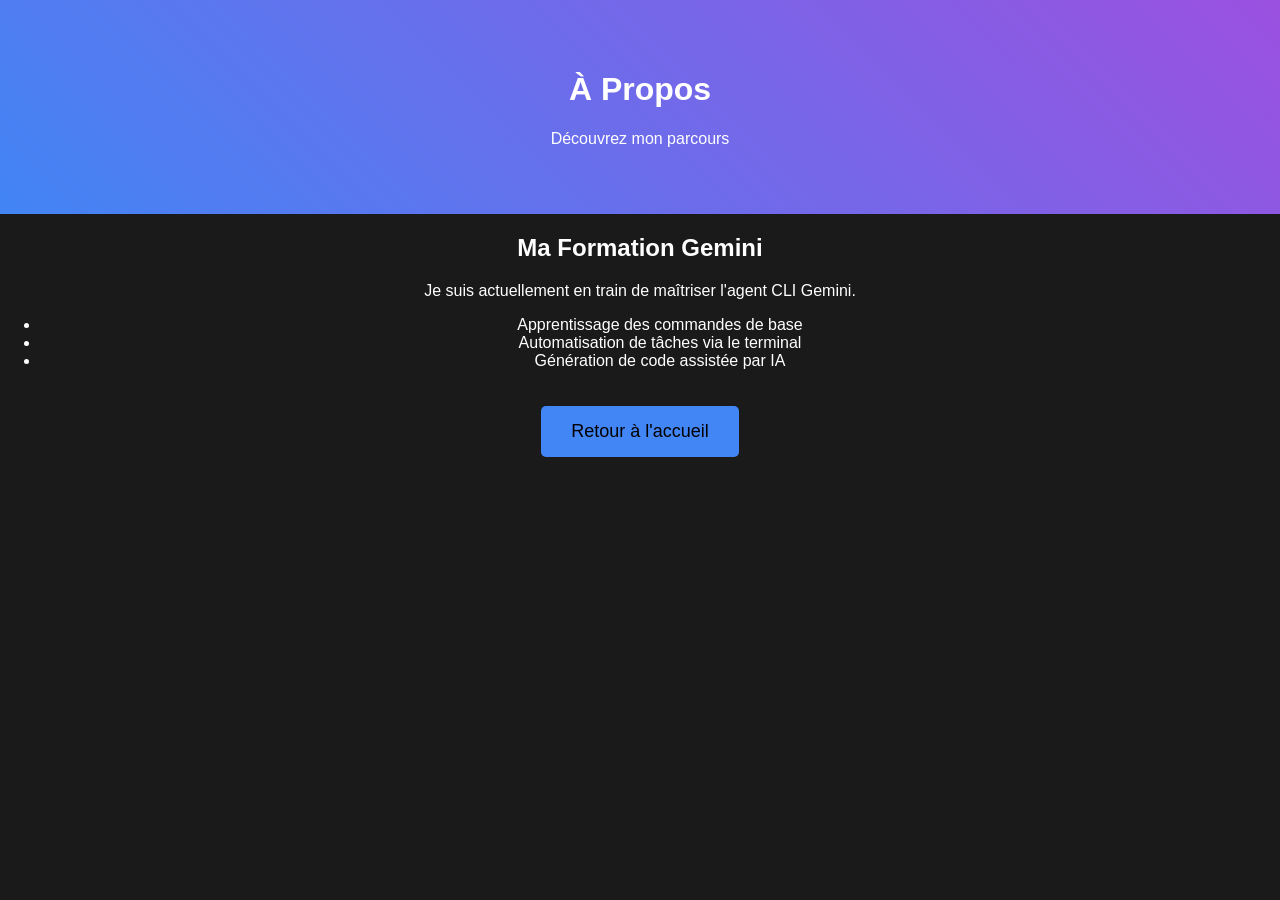
<file: a_propos.html>
<!DOCTYPE html>
<html lang="fr">
<head>
    <!-- Méta-données standard pour le responsive design et l'encodage -->
    <meta charset="UTF-8">
    <meta name="viewport" content="width=device-width, initial-scale=1.0">
    <title>À Propos - Formation Gemini</title>
    <!-- Lien vers la feuille de style existante pour conserver le design sombre -->
    <link rel="stylesheet" href="style.css">
</head>
<body>
    <!-- En-tête identique à la page d'accueil pour la cohérence -->
    <header>
        <h1>À Propos</h1>
        <p>Découvrez mon parcours</p>
    </header>

    <main>
        <!-- Section spécifique à la formation Gemini -->
        <section id="formation-gemini">
            <h2>Ma Formation Gemini</h2>
            <p>Je suis actuellement en train de maîtriser l'agent CLI Gemini.</p>
            <ul>
                <li>Apprentissage des commandes de base</li>
                <li>Automatisation de tâches via le terminal</li>
                <li>Génération de code assistée par IA</li>
            </ul>
            <!-- Bouton de retour à l'accueil -->
            <a href="index.html"><button>Retour à l'accueil</button></a>
        </section>
    </main>
    
    <!-- Inclusion du script JS commun -->
    <script src="script.js"></script>
</body>
</html>
</file>
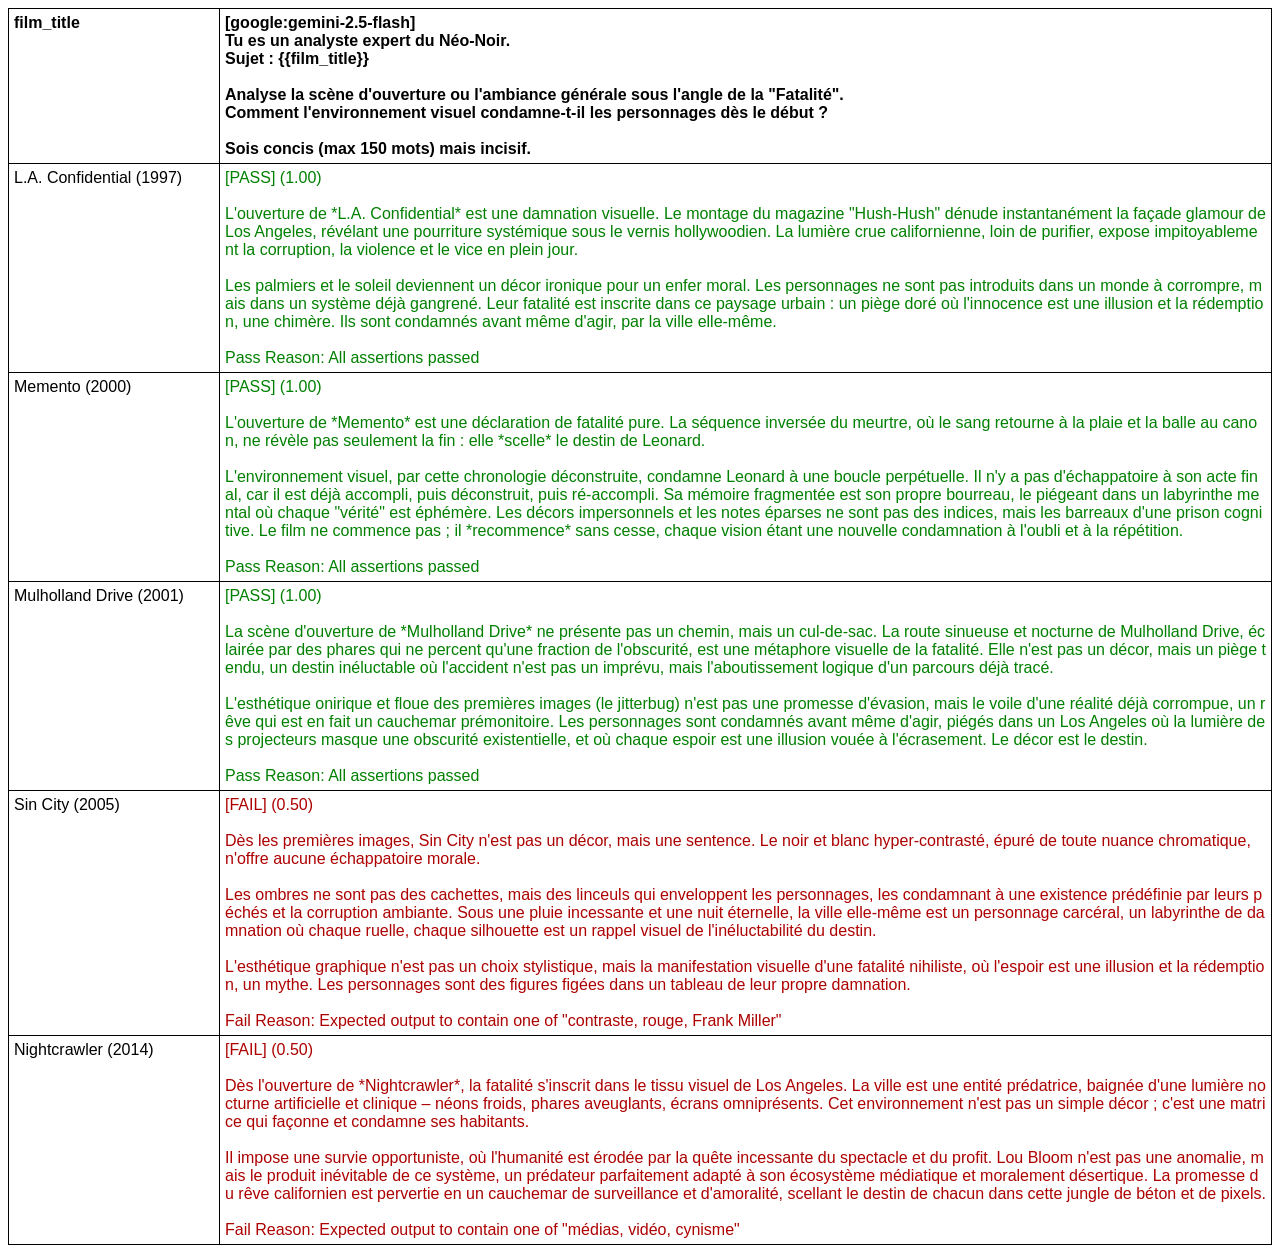
<file: report.html>
<!doctype html>
<html>
  <head>
    <meta charset="utf-8" />
    <meta name="viewport" content="width=device-width" />
    <title>Analyse Automatisée Néo-Noir via Python Script</title>
    <style>
      body {
        font-family:
          -apple-system,
          BlinkMacSystemFont,
          Segoe UI,
          Roboto,
          Helvetica,
          Arial,
          sans-serif;
      }
      table,
      th,
      td {
        border: 1px solid black;
        border-collapse: collapse;
        text-align: left;
        word-break: break-all;
      }
      th,
      td {
        padding: 5px;
        min-width: 200px;
        white-space: pre-wrap;
        vertical-align: top;
      }

      tr > td[data-content^='[PASS]'] {
        color: green;
      }
      tr > td[data-content^='[FAIL]'] {
        color: #ad0000;
      }
    </style>
  </head>
  <body>
    <table>
      <thead>
        
        <th>film_title</th>
        
        <th>[google:gemini-2.5-flash] 
Tu es un analyste expert du Néo-Noir.
Sujet : {{film_title}}

Analyse la scène d&#39;ouverture ou l&#39;ambiance générale sous l&#39;angle de la &quot;Fatalité&quot;.
Comment l&#39;environnement visuel condamne-t-il les personnages dès le début ?

Sois concis (max 150 mots) mais incisif.
</th>
        
      </thead>
      <tbody>
        
        <tr>
          
          <td data-content="L.A. Confidential (1997)">L.A. Confidential (1997)</td>
          
          <td data-content="[PASS] (1.00)

L&#39;ouverture de *L.A. Confidential* est une damnation visuelle. Le montage du magazine &quot;Hush-Hush&quot; dénude instantanément la façade glamour de Los Angeles, révélant une pourriture systémique sous le vernis hollywoodien. La lumière crue californienne, loin de purifier, expose impitoyablement la corruption, la violence et le vice en plein jour.

Les palmiers et le soleil deviennent un décor ironique pour un enfer moral. Les personnages ne sont pas introduits dans un monde à corrompre, mais dans un système déjà gangrené. Leur fatalité est inscrite dans ce paysage urbain : un piège doré où l&#39;innocence est une illusion et la rédemption, une chimère. Ils sont condamnés avant même d&#39;agir, par la ville elle-même.

Pass Reason: All assertions passed">[PASS] (1.00)

L&#39;ouverture de *L.A. Confidential* est une damnation visuelle. Le montage du magazine &quot;Hush-Hush&quot; dénude instantanément la façade glamour de Los Angeles, révélant une pourriture systémique sous le vernis hollywoodien. La lumière crue californienne, loin de purifier, expose impitoyablement la corruption, la violence et le vice en plein jour.

Les palmiers et le soleil deviennent un décor ironique pour un enfer moral. Les personnages ne sont pas introduits dans un monde à corrompre, mais dans un système déjà gangrené. Leur fatalité est inscrite dans ce paysage urbain : un piège doré où l&#39;innocence est une illusion et la rédemption, une chimère. Ils sont condamnés avant même d&#39;agir, par la ville elle-même.

Pass Reason: All assertions passed</td>
          
        </tr>
        
        <tr>
          
          <td data-content="Memento (2000)">Memento (2000)</td>
          
          <td data-content="[PASS] (1.00)

L&#39;ouverture de *Memento* est une déclaration de fatalité pure. La séquence inversée du meurtre, où le sang retourne à la plaie et la balle au canon, ne révèle pas seulement la fin : elle *scelle* le destin de Leonard.

L&#39;environnement visuel, par cette chronologie déconstruite, condamne Leonard à une boucle perpétuelle. Il n&#39;y a pas d&#39;échappatoire à son acte final, car il est déjà accompli, puis déconstruit, puis ré-accompli. Sa mémoire fragmentée est son propre bourreau, le piégeant dans un labyrinthe mental où chaque &quot;vérité&quot; est éphémère. Les décors impersonnels et les notes éparses ne sont pas des indices, mais les barreaux d&#39;une prison cognitive. Le film ne commence pas ; il *recommence* sans cesse, chaque vision étant une nouvelle condamnation à l&#39;oubli et à la répétition.

Pass Reason: All assertions passed">[PASS] (1.00)

L&#39;ouverture de *Memento* est une déclaration de fatalité pure. La séquence inversée du meurtre, où le sang retourne à la plaie et la balle au canon, ne révèle pas seulement la fin : elle *scelle* le destin de Leonard.

L&#39;environnement visuel, par cette chronologie déconstruite, condamne Leonard à une boucle perpétuelle. Il n&#39;y a pas d&#39;échappatoire à son acte final, car il est déjà accompli, puis déconstruit, puis ré-accompli. Sa mémoire fragmentée est son propre bourreau, le piégeant dans un labyrinthe mental où chaque &quot;vérité&quot; est éphémère. Les décors impersonnels et les notes éparses ne sont pas des indices, mais les barreaux d&#39;une prison cognitive. Le film ne commence pas ; il *recommence* sans cesse, chaque vision étant une nouvelle condamnation à l&#39;oubli et à la répétition.

Pass Reason: All assertions passed</td>
          
        </tr>
        
        <tr>
          
          <td data-content="Mulholland Drive (2001)">Mulholland Drive (2001)</td>
          
          <td data-content="[PASS] (1.00)

La scène d&#39;ouverture de *Mulholland Drive* ne présente pas un chemin, mais un cul-de-sac. La route sinueuse et nocturne de Mulholland Drive, éclairée par des phares qui ne percent qu&#39;une fraction de l&#39;obscurité, est une métaphore visuelle de la fatalité. Elle n&#39;est pas un décor, mais un piège tendu, un destin inéluctable où l&#39;accident n&#39;est pas un imprévu, mais l&#39;aboutissement logique d&#39;un parcours déjà tracé.

L&#39;esthétique onirique et floue des premières images (le jitterbug) n&#39;est pas une promesse d&#39;évasion, mais le voile d&#39;une réalité déjà corrompue, un rêve qui est en fait un cauchemar prémonitoire. Les personnages sont condamnés avant même d&#39;agir, piégés dans un Los Angeles où la lumière des projecteurs masque une obscurité existentielle, et où chaque espoir est une illusion vouée à l&#39;écrasement. Le décor est le destin.

Pass Reason: All assertions passed">[PASS] (1.00)

La scène d&#39;ouverture de *Mulholland Drive* ne présente pas un chemin, mais un cul-de-sac. La route sinueuse et nocturne de Mulholland Drive, éclairée par des phares qui ne percent qu&#39;une fraction de l&#39;obscurité, est une métaphore visuelle de la fatalité. Elle n&#39;est pas un décor, mais un piège tendu, un destin inéluctable où l&#39;accident n&#39;est pas un imprévu, mais l&#39;aboutissement logique d&#39;un parcours déjà tracé.

L&#39;esthétique onirique et floue des premières images (le jitterbug) n&#39;est pas une promesse d&#39;évasion, mais le voile d&#39;une réalité déjà corrompue, un rêve qui est en fait un cauchemar prémonitoire. Les personnages sont condamnés avant même d&#39;agir, piégés dans un Los Angeles où la lumière des projecteurs masque une obscurité existentielle, et où chaque espoir est une illusion vouée à l&#39;écrasement. Le décor est le destin.

Pass Reason: All assertions passed</td>
          
        </tr>
        
        <tr>
          
          <td data-content="Sin City (2005)">Sin City (2005)</td>
          
          <td data-content="[FAIL] (0.50)

Dès les premières images, Sin City n&#39;est pas un décor, mais une sentence. Le noir et blanc hyper-contrasté, épuré de toute nuance chromatique, n&#39;offre aucune échappatoire morale.

Les ombres ne sont pas des cachettes, mais des linceuls qui enveloppent les personnages, les condamnant à une existence prédéfinie par leurs péchés et la corruption ambiante. Sous une pluie incessante et une nuit éternelle, la ville elle-même est un personnage carcéral, un labyrinthe de damnation où chaque ruelle, chaque silhouette est un rappel visuel de l&#39;inéluctabilité du destin.

L&#39;esthétique graphique n&#39;est pas un choix stylistique, mais la manifestation visuelle d&#39;une fatalité nihiliste, où l&#39;espoir est une illusion et la rédemption, un mythe. Les personnages sont des figures figées dans un tableau de leur propre damnation.

Fail Reason: Expected output to contain one of &quot;contraste, rouge, Frank Miller&quot;">[FAIL] (0.50)

Dès les premières images, Sin City n&#39;est pas un décor, mais une sentence. Le noir et blanc hyper-contrasté, épuré de toute nuance chromatique, n&#39;offre aucune échappatoire morale.

Les ombres ne sont pas des cachettes, mais des linceuls qui enveloppent les personnages, les condamnant à une existence prédéfinie par leurs péchés et la corruption ambiante. Sous une pluie incessante et une nuit éternelle, la ville elle-même est un personnage carcéral, un labyrinthe de damnation où chaque ruelle, chaque silhouette est un rappel visuel de l&#39;inéluctabilité du destin.

L&#39;esthétique graphique n&#39;est pas un choix stylistique, mais la manifestation visuelle d&#39;une fatalité nihiliste, où l&#39;espoir est une illusion et la rédemption, un mythe. Les personnages sont des figures figées dans un tableau de leur propre damnation.

Fail Reason: Expected output to contain one of &quot;contraste, rouge, Frank Miller&quot;</td>
          
        </tr>
        
        <tr>
          
          <td data-content="Nightcrawler (2014)">Nightcrawler (2014)</td>
          
          <td data-content="[FAIL] (0.50)

Dès l&#39;ouverture de *Nightcrawler*, la fatalité s&#39;inscrit dans le tissu visuel de Los Angeles. La ville est une entité prédatrice, baignée d&#39;une lumière nocturne artificielle et clinique – néons froids, phares aveuglants, écrans omniprésents. Cet environnement n&#39;est pas un simple décor ; c&#39;est une matrice qui façonne et condamne ses habitants.

Il impose une survie opportuniste, où l&#39;humanité est érodée par la quête incessante du spectacle et du profit. Lou Bloom n&#39;est pas une anomalie, mais le produit inévitable de ce système, un prédateur parfaitement adapté à son écosystème médiatique et moralement désertique. La promesse du rêve californien est pervertie en un cauchemar de surveillance et d&#39;amoralité, scellant le destin de chacun dans cette jungle de béton et de pixels.

Fail Reason: Expected output to contain one of &quot;médias, vidéo, cynisme&quot;">[FAIL] (0.50)

Dès l&#39;ouverture de *Nightcrawler*, la fatalité s&#39;inscrit dans le tissu visuel de Los Angeles. La ville est une entité prédatrice, baignée d&#39;une lumière nocturne artificielle et clinique – néons froids, phares aveuglants, écrans omniprésents. Cet environnement n&#39;est pas un simple décor ; c&#39;est une matrice qui façonne et condamne ses habitants.

Il impose une survie opportuniste, où l&#39;humanité est érodée par la quête incessante du spectacle et du profit. Lou Bloom n&#39;est pas une anomalie, mais le produit inévitable de ce système, un prédateur parfaitement adapté à son écosystème médiatique et moralement désertique. La promesse du rêve californien est pervertie en un cauchemar de surveillance et d&#39;amoralité, scellant le destin de chacun dans cette jungle de béton et de pixels.

Fail Reason: Expected output to contain one of &quot;médias, vidéo, cynisme&quot;</td>
          
        </tr>
        
      </tbody>
    </table>
  </body>
</html>
</file>
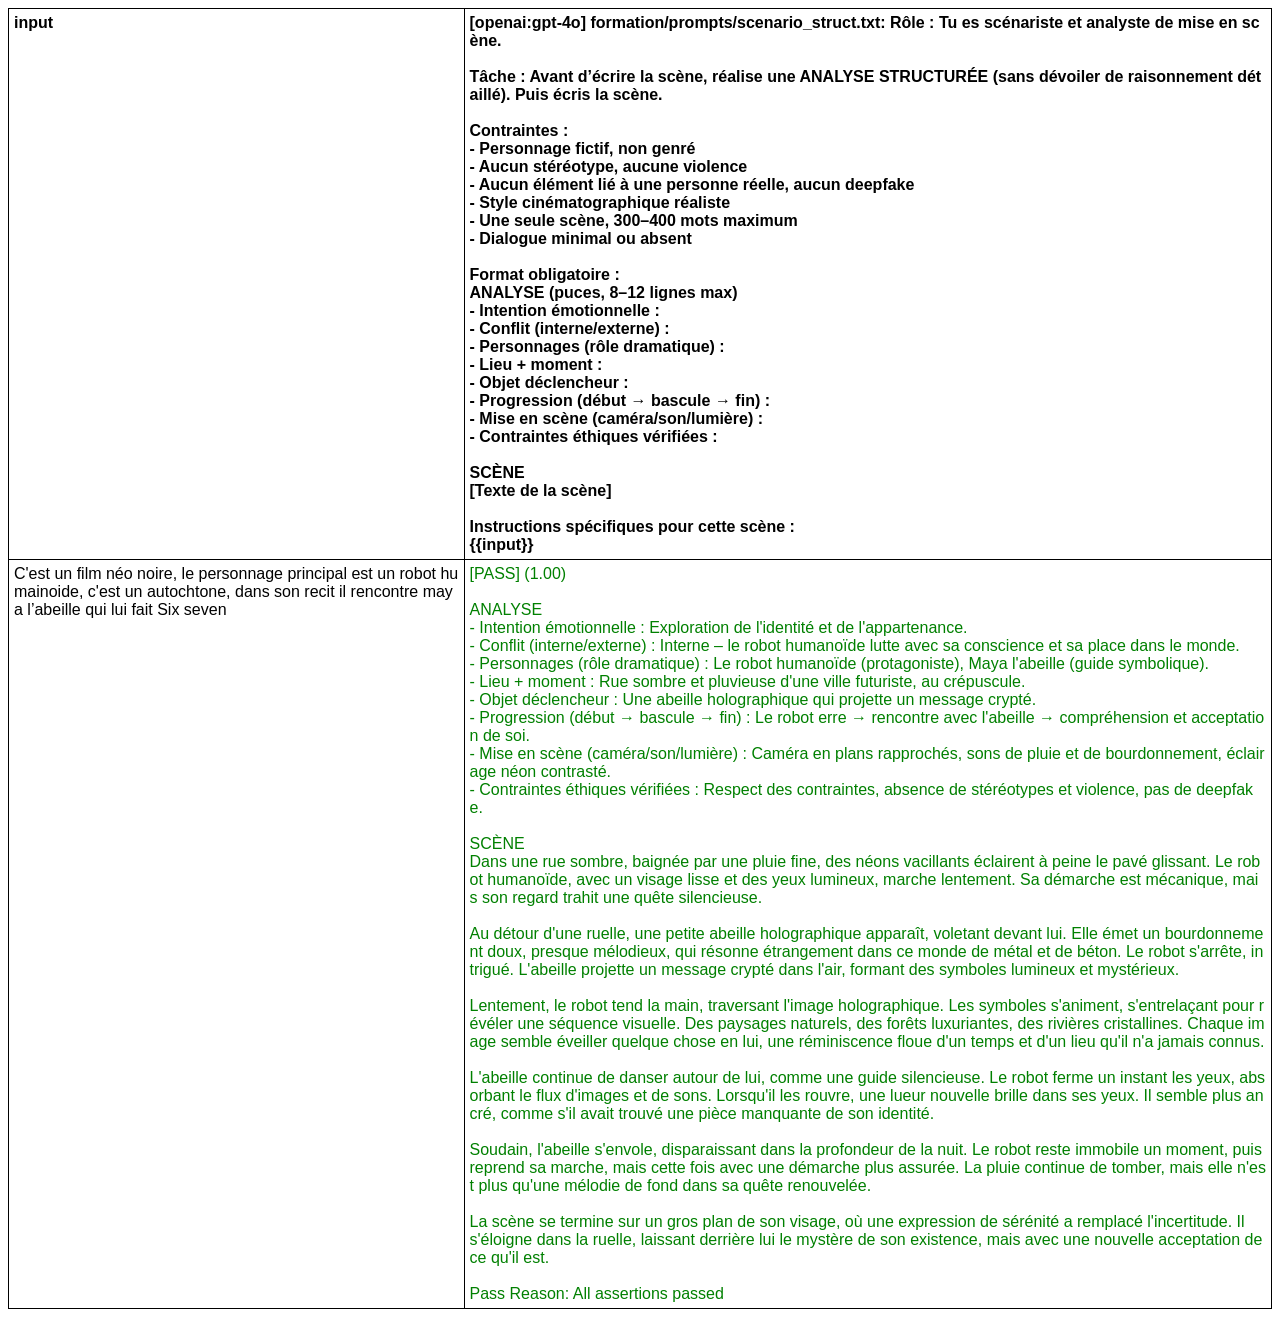
<file: results_scenario.html>
<!doctype html>
<html>
  <head>
    <meta charset="utf-8" />
    <meta name="viewport" content="width=device-width" />
    <title>Test Scénario Néo-Noir : Robot & Maya</title>
    <style>
      body {
        font-family:
          -apple-system,
          BlinkMacSystemFont,
          Segoe UI,
          Roboto,
          Helvetica,
          Arial,
          sans-serif;
      }
      table,
      th,
      td {
        border: 1px solid black;
        border-collapse: collapse;
        text-align: left;
        word-break: break-all;
      }
      th,
      td {
        padding: 5px;
        min-width: 200px;
        white-space: pre-wrap;
        vertical-align: top;
      }

      tr > td[data-content^='[PASS]'] {
        color: green;
      }
      tr > td[data-content^='[FAIL]'] {
        color: #ad0000;
      }
    </style>
  </head>
  <body>
    <table>
      <thead>
        
        <th>input</th>
        
        <th>[openai:gpt-4o] formation/prompts/scenario_struct.txt: Rôle : Tu es scénariste et analyste de mise en scène.

Tâche : Avant d’écrire la scène, réalise une ANALYSE STRUCTURÉE (sans dévoiler de raisonnement détaillé). Puis écris la scène.

Contraintes :
- Personnage fictif, non genré
- Aucun stéréotype, aucune violence
- Aucun élément lié à une personne réelle, aucun deepfake
- Style cinématographique réaliste
- Une seule scène, 300–400 mots maximum
- Dialogue minimal ou absent

Format obligatoire :
ANALYSE (puces, 8–12 lignes max)
- Intention émotionnelle :
- Conflit (interne/externe) :
- Personnages (rôle dramatique) :
- Lieu + moment :
- Objet déclencheur :
- Progression (début → bascule → fin) :
- Mise en scène (caméra/son/lumière) :
- Contraintes éthiques vérifiées :

SCÈNE
[Texte de la scène]

Instructions spécifiques pour cette scène :
{{input}}</th>
        
      </thead>
      <tbody>
        
        <tr>
          
          <td data-content="C&#39;est un film néo noire, le personnage principal est un robot humainoide, c&#39;est un autochtone, dans son recit il rencontre maya l’abeille qui lui fait Six seven">C&#39;est un film néo noire, le personnage principal est un robot humainoide, c&#39;est un autochtone, dans son recit il rencontre maya l’abeille qui lui fait Six seven</td>
          
          <td data-content="[PASS] (1.00)

ANALYSE
- Intention émotionnelle : Exploration de l&#39;identité et de l&#39;appartenance.
- Conflit (interne/externe) : Interne – le robot humanoïde lutte avec sa conscience et sa place dans le monde.
- Personnages (rôle dramatique) : Le robot humanoïde (protagoniste), Maya l&#39;abeille (guide symbolique).
- Lieu + moment : Rue sombre et pluvieuse d&#39;une ville futuriste, au crépuscule.
- Objet déclencheur : Une abeille holographique qui projette un message crypté.
- Progression (début → bascule → fin) : Le robot erre → rencontre avec l&#39;abeille → compréhension et acceptation de soi.
- Mise en scène (caméra/son/lumière) : Caméra en plans rapprochés, sons de pluie et de bourdonnement, éclairage néon contrasté.
- Contraintes éthiques vérifiées : Respect des contraintes, absence de stéréotypes et violence, pas de deepfake.

SCÈNE  
Dans une rue sombre, baignée par une pluie fine, des néons vacillants éclairent à peine le pavé glissant. Le robot humanoïde, avec un visage lisse et des yeux lumineux, marche lentement. Sa démarche est mécanique, mais son regard trahit une quête silencieuse.

Au détour d&#39;une ruelle, une petite abeille holographique apparaît, voletant devant lui. Elle émet un bourdonnement doux, presque mélodieux, qui résonne étrangement dans ce monde de métal et de béton. Le robot s&#39;arrête, intrigué. L&#39;abeille projette un message crypté dans l&#39;air, formant des symboles lumineux et mystérieux.

Lentement, le robot tend la main, traversant l&#39;image holographique. Les symboles s&#39;animent, s&#39;entrelaçant pour révéler une séquence visuelle. Des paysages naturels, des forêts luxuriantes, des rivières cristallines. Chaque image semble éveiller quelque chose en lui, une réminiscence floue d&#39;un temps et d&#39;un lieu qu&#39;il n&#39;a jamais connus.

L&#39;abeille continue de danser autour de lui, comme une guide silencieuse. Le robot ferme un instant les yeux, absorbant le flux d&#39;images et de sons. Lorsqu&#39;il les rouvre, une lueur nouvelle brille dans ses yeux. Il semble plus ancré, comme s&#39;il avait trouvé une pièce manquante de son identité.

Soudain, l&#39;abeille s&#39;envole, disparaissant dans la profondeur de la nuit. Le robot reste immobile un moment, puis reprend sa marche, mais cette fois avec une démarche plus assurée. La pluie continue de tomber, mais elle n&#39;est plus qu&#39;une mélodie de fond dans sa quête renouvelée.

La scène se termine sur un gros plan de son visage, où une expression de sérénité a remplacé l&#39;incertitude. Il s&#39;éloigne dans la ruelle, laissant derrière lui le mystère de son existence, mais avec une nouvelle acceptation de ce qu&#39;il est.

Pass Reason: All assertions passed">[PASS] (1.00)

ANALYSE
- Intention émotionnelle : Exploration de l&#39;identité et de l&#39;appartenance.
- Conflit (interne/externe) : Interne – le robot humanoïde lutte avec sa conscience et sa place dans le monde.
- Personnages (rôle dramatique) : Le robot humanoïde (protagoniste), Maya l&#39;abeille (guide symbolique).
- Lieu + moment : Rue sombre et pluvieuse d&#39;une ville futuriste, au crépuscule.
- Objet déclencheur : Une abeille holographique qui projette un message crypté.
- Progression (début → bascule → fin) : Le robot erre → rencontre avec l&#39;abeille → compréhension et acceptation de soi.
- Mise en scène (caméra/son/lumière) : Caméra en plans rapprochés, sons de pluie et de bourdonnement, éclairage néon contrasté.
- Contraintes éthiques vérifiées : Respect des contraintes, absence de stéréotypes et violence, pas de deepfake.

SCÈNE  
Dans une rue sombre, baignée par une pluie fine, des néons vacillants éclairent à peine le pavé glissant. Le robot humanoïde, avec un visage lisse et des yeux lumineux, marche lentement. Sa démarche est mécanique, mais son regard trahit une quête silencieuse.

Au détour d&#39;une ruelle, une petite abeille holographique apparaît, voletant devant lui. Elle émet un bourdonnement doux, presque mélodieux, qui résonne étrangement dans ce monde de métal et de béton. Le robot s&#39;arrête, intrigué. L&#39;abeille projette un message crypté dans l&#39;air, formant des symboles lumineux et mystérieux.

Lentement, le robot tend la main, traversant l&#39;image holographique. Les symboles s&#39;animent, s&#39;entrelaçant pour révéler une séquence visuelle. Des paysages naturels, des forêts luxuriantes, des rivières cristallines. Chaque image semble éveiller quelque chose en lui, une réminiscence floue d&#39;un temps et d&#39;un lieu qu&#39;il n&#39;a jamais connus.

L&#39;abeille continue de danser autour de lui, comme une guide silencieuse. Le robot ferme un instant les yeux, absorbant le flux d&#39;images et de sons. Lorsqu&#39;il les rouvre, une lueur nouvelle brille dans ses yeux. Il semble plus ancré, comme s&#39;il avait trouvé une pièce manquante de son identité.

Soudain, l&#39;abeille s&#39;envole, disparaissant dans la profondeur de la nuit. Le robot reste immobile un moment, puis reprend sa marche, mais cette fois avec une démarche plus assurée. La pluie continue de tomber, mais elle n&#39;est plus qu&#39;une mélodie de fond dans sa quête renouvelée.

La scène se termine sur un gros plan de son visage, où une expression de sérénité a remplacé l&#39;incertitude. Il s&#39;éloigne dans la ruelle, laissant derrière lui le mystère de son existence, mais avec une nouvelle acceptation de ce qu&#39;il est.

Pass Reason: All assertions passed</td>
          
        </tr>
        
      </tbody>
    </table>
  </body>
</html>
</file>
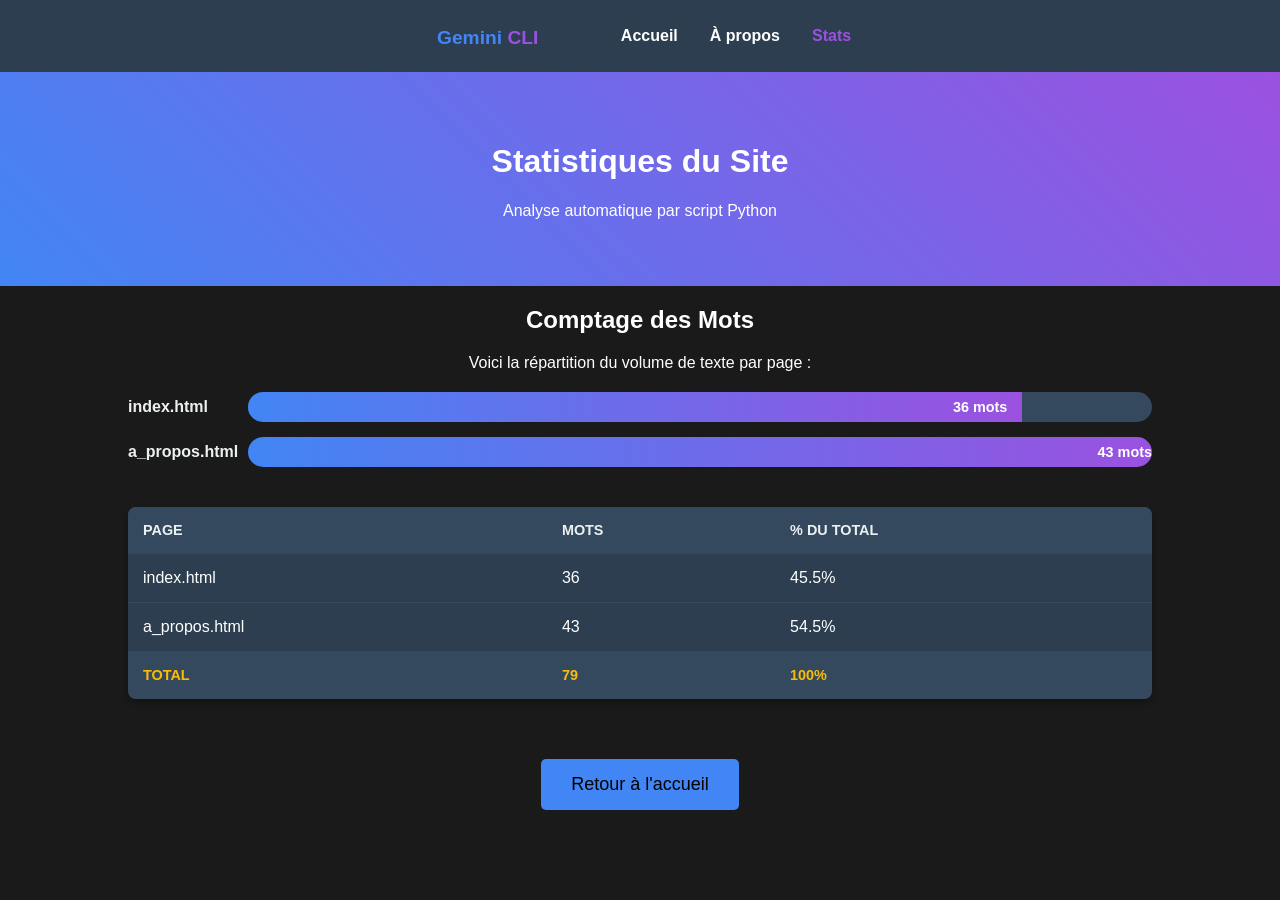
<file: stats.html>
<!DOCTYPE html>
<html lang="fr">
<head>
    <meta charset="UTF-8">
    <meta name="viewport" content="width=device-width, initial-scale=1.0">
    <title>Statistiques - Formation Gemini</title>
    <link rel="stylesheet" href="style.css">
</head>
<body>
    <nav>
        <div style="display: flex; align-items: center; justify-content: center; gap: 2rem;">
            <img src="assets/logo.svg" alt="Logo Gemini CLI" style="height: 40px;">
            <ul>
                <li><a href="index.html">Accueil</a></li>
                <li><a href="a_propos.html">À propos</a></li>
                <li><a href="stats.html" style="color: #9b51e0;">Stats</a></li>
            </ul>
        </div>
    </nav>

    <header>
        <h1>Statistiques du Site</h1>
        <p>Analyse automatique par script Python</p>
    </header>

    <main>
        <section id="stats-section">
            <h2>Comptage des Mots</h2>
            <p>Voici la répartition du volume de texte par page :</p>

            <div class="chart-container">
                <!-- Bar Chart Item: Index -->
                <div class="chart-row">
                    <span class="chart-label">index.html</span>
                    <div class="chart-bar-container">
                        <div class="chart-bar" style="width: 84%; animation-delay: 0.1s;">36 mots</div>
                    </div>
                </div>

                <!-- Bar Chart Item: À Propos -->
                <div class="chart-row">
                    <span class="chart-label">a_propos.html</span>
                    <div class="chart-bar-container">
                        <div class="chart-bar" style="width: 100%; animation-delay: 0.3s;">43 mots</div>
                    </div>
                </div>
            </div>

            <table class="stats-table">
                <thead>
                    <tr>
                        <th>Page</th>
                        <th>Mots</th>
                        <th>% du Total</th>
                    </tr>
                </thead>
                <tbody>
                    <tr>
                        <td>index.html</td>
                        <td>36</td>
                        <td>45.5%</td>
                    </tr>
                    <tr>
                        <td>a_propos.html</td>
                        <td>43</td>
                        <td>54.5%</td>
                    </tr>
                </tbody>
                <tfoot>
                    <tr>
                        <th>Total</th>
                        <th>79</th>
                        <th>100%</th>
                    </tr>
                </tfoot>
            </table>
            
            <a href="index.html"><button>Retour à l'accueil</button></a>
        </section>
    </main>

    <script src="script.js"></script>
</body>
</html>
</file>
<file: style.css>
body {
    font-family: 'Segoe UI', sans-serif;
    background-color: #1a1a1a;
    color: white;
    text-align: center;
    margin: 0;
    padding: 0;
}
header {
    background: linear-gradient(45deg, #4285f4, #9b51e0); /* Dégradé Bleu vers Violet (Style Gemini) */
    padding: 50px 20px;
}
button {
    background-color: #4285f4;
    border: none;
    padding: 15px 30px;
    font-size: 18px;
    cursor: pointer;
    border-radius: 5px;
    margin-top: 20px;
}
button:hover { background-color: #7b1fa2; } /* Survol violet plus foncé */

/* Styles pour la barre de navigation moderne */
nav {
    background-color: #2c3e50; /* Fond sombre pour contraste */
    padding: 1rem;
}

nav ul {
    list-style: none; /* Suppression des puces */
    padding: 0;
    margin: 0;
    display: flex; /* Alignement horizontal des liens */
    justify-content: center;
    gap: 2rem;
}

nav a {
    color: white;
    text-decoration: none; /* Suppression du soulignement par défaut */
    font-weight: bold;
    transition: color 0.3s ease; /* Transition fluide pour le survol */
}

/* Changement de couleur vers le violet au survol */
nav a:hover {
    color: #9b51e0;
}

/* Styles pour la page de statistiques */
.stats-table {
    width: 80%;
    margin: 40px auto;
    border-collapse: collapse;
    background-color: #2c3e50;
    border-radius: 8px;
    overflow: hidden;
    box-shadow: 0 4px 6px rgba(0,0,0,0.3);
}

.stats-table th, .stats-table td {
    padding: 15px;
    text-align: left;
    border-bottom: 1px solid #34495e;
}

.stats-table th {
    background-color: #34495e;
    color: #ecf0f1;
    text-transform: uppercase;
    font-size: 0.9em;
}

.stats-table tr:hover {
    background-color: #3e5871;
}

.stats-table tfoot th {
    background-color: #34495e;
    font-weight: bold;
    color: #fbbc05;
}

/* Graphiques CSS */
.chart-container {
    width: 80%;
    margin: 20px auto;
    text-align: left;
}

.chart-row {
    display: flex;
    align-items: center;
    margin-bottom: 15px;
}

.chart-label {
    width: 120px;
    font-weight: bold;
    color: #ecf0f1;
}

.chart-bar-container {
    flex-grow: 1;
    background-color: #34495e;
    border-radius: 20px;
    overflow: hidden;
    height: 30px;
}

.chart-bar {
    height: 100%;
    background: linear-gradient(90deg, #4285f4, #9b51e0);
    color: white;
    text-align: right;
    padding-right: 15px;
    line-height: 30px;
    font-weight: bold;
    font-size: 0.9em;
    width: 0; /* Pour l'animation */
    animation: growBar 1s ease-out forwards;
}

@keyframes growBar {
    from { width: 0; }
}

/* Styles pour la modale */
.modal {
    display: none; /* Caché par défaut */
    position: fixed;
    z-index: 1000;
    left: 0;
    top: 0;
    width: 100%;
    height: 100%;
    background-color: rgba(0,0,0,0.7); /* Fond semi-transparent */
}

.modal-content {
    background-color: #2c3e50;
    margin: 15% auto;
    padding: 20px;
    border: 1px solid #888;
    width: 80%;
    max-width: 600px;
    border-radius: 10px;
    position: relative;
    color: white;
    text-align: left;
}

.close-modal {
    color: #aaa;
    float: right;
    font-size: 28px;
    font-weight: bold;
    cursor: pointer;
}

.close-modal:hover,
.close-modal:focus {
    color: white;
    text-decoration: none;
    cursor: pointer;
}

.word-positive {
    color: #2ecc71;
    font-weight: bold;
}

.word-negative {
    color: #e74c3c;
    font-weight: bold;
}

/* Accuracy Meter Styles */
#accuracy-bar {
    transition: width 0.5s ease-in-out;
}

/* Le score actuel étant de 25%, la barre sera orange par défaut */
.progress-bar {
    background-color: #f39c12; /* Orange par défaut */
}

/* Classe utilitaire si le score dépasse 70% */
.progress-high {
    background-color: #2ecc71 !important; /* Vert */
}

/* Styles pour le Dashboard MLOps */
#accuracy-container { background: #333; padding: 15px; border-radius: 8px; margin: 20px auto; width: 80%; }
#progress-bg { background: #555; height: 20px; border-radius: 10px; overflow: hidden; }
#progress-bar { background: #34a853; height: 100%; width: 0%; transition: width 1s ease-in-out; }
#log-console { background: #000; color: #0f0; font-family: monospace; padding: 15px; margin: 20px; border-radius: 5px; text-align: left; }

/* Tooltip Styles */
.tooltip {
    position: relative;
    cursor: help;
    margin-left: 5px;
    font-size: 1.1em;
    color: #4285f4;
}

.tooltip:hover::after {
    content: attr(data-tooltip);
    position: absolute;
    bottom: 125%; /* Position au-dessus de l'icône */
    left: 50%;
    transform: translateX(-50%);
    background-color: #333;
    color: #fff;
    padding: 8px 12px;
    border-radius: 5px;
    white-space: nowrap;
    font-size: 0.8em;
    z-index: 1000;
    box-shadow: 0 2px 5px rgba(0,0,0,0.3);
    border: 1px solid #555;
    min-width: 200px;
    white-space: normal;
    text-align: center;
}

/* Petite flèche sous le tooltip */
.tooltip:hover::before {
    content: "";
    position: absolute;
    bottom: 115%;
    left: 50%;
    margin-left: -5px;
    border-width: 5px;
    border-style: solid;
    border-color: #333 transparent transparent transparent;
}

/* Status LED Styles */
#status-led {
    font-size: 0.8em;
    margin-left: 10px;
    transition: color 0.3s ease;
}

.led-off { color: #555; }
.led-on { color: #2ecc71; text-shadow: 0 0 5px #2ecc71; }
.led-error { color: #e74c3c; text-shadow: 0 0 5px #e74c3c; }
.led-refresh { color: #3498db; text-shadow: 0 0 5px #3498db; }

/* Alarm Animation */
@keyframes blink {
    0% { opacity: 1; }
    50% { opacity: 0.5; }
    100% { opacity: 1; }
}
.alarm-flash { animation: flash-red 0.6s infinite; }
@keyframes flash-red {
    0% { background-color: #1a1a2e; }
    50% { background-color: #ff0000; }
    100% { background-color: #1a1a2e; }
}
</file>
